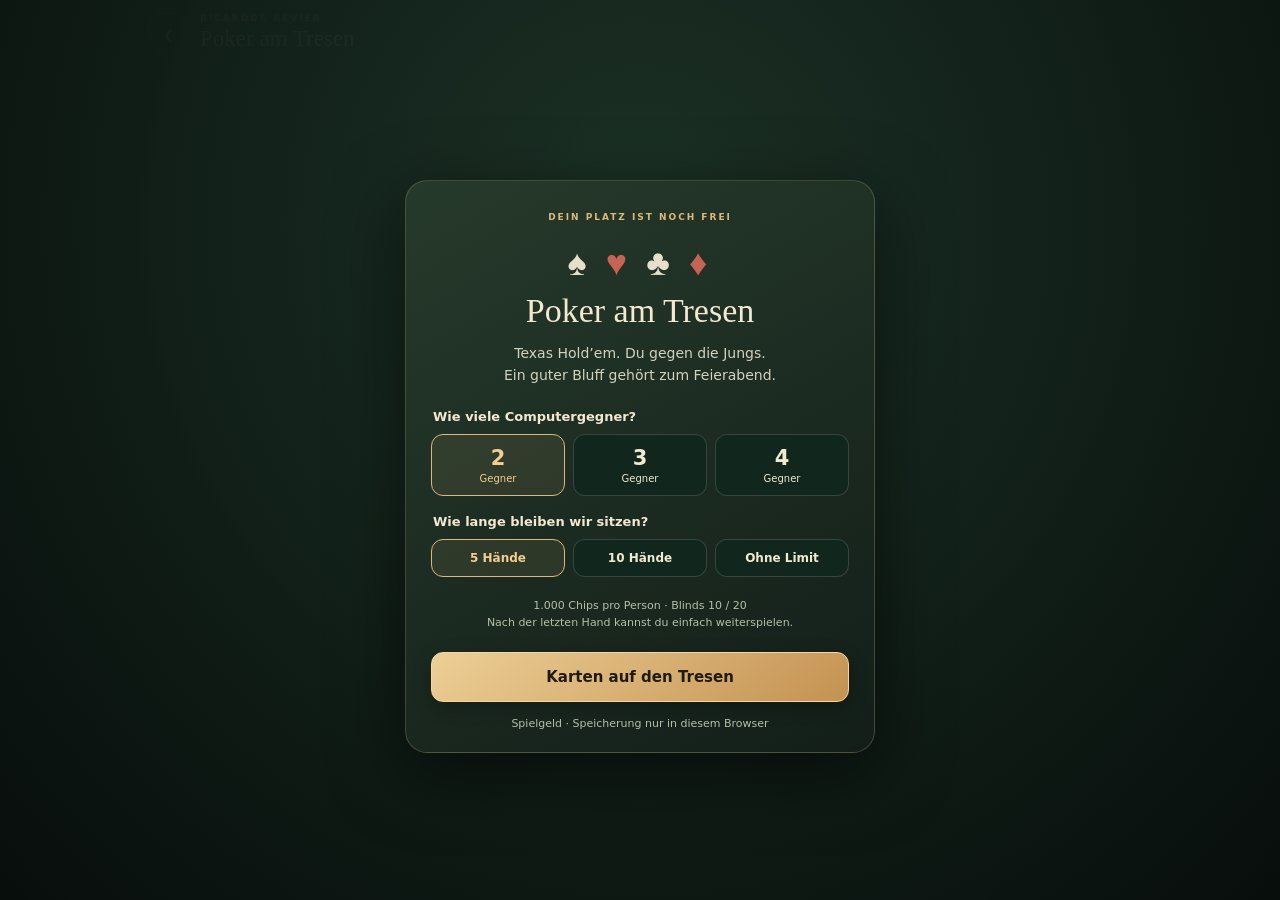
<file: games/poker.html>
<!doctype html>
<html lang="de"><head><meta charset="utf-8"><meta name="viewport" content="width=device-width,initial-scale=1,viewport-fit=cover"><meta name="theme-color" content="#132d26"><title>Poker am Tresen · Ricardos Revier</title><link rel="stylesheet" href="poker.css"></head>
<body>
<header><a class="back" href="../index.html" aria-label="Zurück zur Werkstatt">‹</a><div class="brand"><small>RICARDOS REVIER</small><strong>Poker am Tresen</strong></div><button id="menuButton" class="quiet">☰ Tisch</button></header>
<main id="game" hidden>
 <div class="meta"><span id="handCount"></span><span>NO LIMIT · 10 / 20</span><span id="record"></span></div>
 <section class="counter" aria-label="Pokertisch">
  <div id="opponents" class="opponents"></div>
  <div class="center"><span class="etched">FEIERABEND. KARTEN AUF DEN TRESEN.</span><div id="pot" class="pot"></div><div id="board" class="cards board" aria-label="Gemeinschaftskarten"></div><div id="street" class="street"></div></div>
  <div id="hero" class="hero"></div>
 </section>
 <section id="status" class="status" aria-live="polite"></section>
 <section id="controls" class="controls" aria-label="Spielaktionen"></section>
 <details class="history"><summary>Handverlauf & Regeln</summary><p>Zwei eigene Karten, fünf Gemeinschaftskarten. Die besten fünf Karten zählen. 10 / 20 Blinds; setzen vor dem Flop, nach Flop, Turn und River. Bei All-in werden Haupt- und Nebenpots getrennt verteilt.</p><ol id="log"></ol><p>Nur Spielchips. Die Partie wird automatisch in diesem Browser gespeichert.</p></details>
</main>
<section id="menu" class="menu"><div class="menuCard">
 <span class="eyebrow">DEIN PLATZ IST NOCH FREI</span><div class="suits">♠ <span>♥</span> ♣ <span>♦</span></div><h1>Poker am Tresen</h1><p class="intro">Texas Hold’em. Du gegen die Jungs.<br>Ein guter Bluff gehört zum Feierabend.</p>
 <button id="resume" class="gold" hidden>Partie fortsetzen</button>
 <fieldset><legend>Wie viele Computergegner?</legend><div class="choices" id="opponentChoices"><button data-n="2" aria-pressed="true">2 <small>Gegner</small></button><button data-n="3" aria-pressed="false">3 <small>Gegner</small></button><button data-n="4" aria-pressed="false">4 <small>Gegner</small></button></div></fieldset>
 <fieldset><legend>Wie lange bleiben wir sitzen?</legend><div class="choices rounds" id="roundChoices"><button data-n="5" aria-pressed="true">5 Hände</button><button data-n="10" aria-pressed="false">10 Hände</button><button data-n="0" aria-pressed="false">Ohne Limit</button></div></fieldset>
 <p class="setup">1.000 Chips pro Person · Blinds 10 / 20<br>Nach der letzten Hand kannst du einfach weiterspielen.</p>
 <button id="start" class="gold">Karten auf den Tresen</button><p id="resetNote" class="fine" hidden>Ein neuer Tisch ersetzt die gespeicherte Partie. Dein Rekord bleibt erhalten.</p><p class="fine">Spielgeld · Speicherung nur in diesem Browser</p>
</div></section>
<script type="module" src="poker.js"></script></body></html>
</file>
<file: games/poker.css>
*{box-sizing:border-box;-webkit-tap-highlight-color:transparent} [hidden]{display:none!important}
:root{color-scheme:dark;--cream:#f3e8d0;--gold:#dfb877;--muted:#b5b9a7;--green:#193e32}body{margin:0;background:radial-gradient(ellipse at 50% 25%,#24392c,#0c1411 80%);color:var(--cream);font:15px system-ui,-apple-system,Segoe UI,sans-serif;min-height:100dvh}button,a,input{touch-action:manipulation}button{font:inherit;cursor:pointer;border:1px solid #b8a17555;border-radius:12px;padding:12px 16px;color:var(--cream);background:#1d3028;font-weight:750}button:disabled{opacity:.35;cursor:default}button:focus-visible,a:focus-visible,input:focus-visible{outline:3px solid #f3d6a0;outline-offset:3px}button:not(:disabled):active{transform:translateY(1px)}header{display:flex;align-items:center;gap:12px;max-width:1020px;margin:auto;padding:calc(env(safe-area-inset-top) + 12px) 18px 12px}.back{width:40px;height:40px;display:grid;place-items:center;font:32px Georgia;color:var(--cream);text-decoration:none;border:1px solid #ffffff30;border-radius:50%}.brand{display:grid;gap:3px;flex:1}.brand small,.eyebrow{font-size:9px;letter-spacing:.22em;color:var(--gold);font-weight:800}.brand strong{font:23px Georgia,serif}.quiet{background:transparent;font-size:12px}main{max-width:1000px;padding:0 16px 30px;margin:auto}.meta{display:flex;justify-content:space-between;gap:8px;color:var(--muted);font-size:11px;padding:9px 3px 13px}.counter{position:relative;border:13px solid #69482d;border-radius:60px;background:radial-gradient(ellipse at 50% 40%,#285640,#16392d 80%);box-shadow:inset 0 0 0 2px #d9b98255,inset 0 0 55px #0007,0 12px 40px #0008;min-height:460px;padding:24px 22px 16px}.counter:before{content:'';position:absolute;inset:9px;border:1px dashed #ddc08b35;border-radius:38px;pointer-events:none}.opponents{display:flex;gap:10px;justify-content:center;position:relative;z-index:1}.seat{flex:1;max-width:190px;min-width:0;text-align:center;border:1px solid #ffffff20;border-radius:16px;background:#0b231ac7;padding:10px 8px;transition:opacity .2s,box-shadow .2s}.seat.turn{border-color:var(--gold);box-shadow:0 0 0 2px #dfb87744,0 0 22px #dfb87725}.seat.folded{opacity:.43}.seatName{font-weight:800;display:flex;gap:6px;align-items:center;justify-content:center;font-size:13px}.dealer{font:900 9px system-ui;border-radius:50%;background:#f7eedc;color:#243329;width:17px;height:17px;display:inline-grid;place-items:center}.stack{color:var(--gold);font-weight:800;font-size:15px;margin:4px 0}.action{font-size:10px;min-height:15px;color:#dadbcd}.cards{display:flex;gap:7px;justify-content:center}.card{position:relative;display:inline-grid;place-items:center;background:linear-gradient(135deg,#fffdf5,#e4e0d4);color:#152526;border-radius:7px;width:52px;height:73px;box-shadow:0 3px 7px #0005;font:800 25px Georgia;flex-shrink:0;animation:deal .25s ease-out}.card.red{color:#b33333}.card small{position:absolute;top:4px;left:5px;font:800 12px Georgia}.card.back{width:33px;height:45px;border:3px solid #eee6d2;border-radius:5px;background:repeating-linear-gradient(45deg,#45352a 0 3px,#74583b 3px 5px)}.seat .cards{margin:6px 0}.seat .card:not(.back){width:33px;height:45px;font-size:18px}.seat .card small{font-size:9px;top:3px;left:3px}.card.empty{opacity:.18;background:transparent;box-shadow:none;border:1px dashed #e8d8ba}.center{text-align:center;padding:22px 0 12px;position:relative}.etched{font-size:8px;letter-spacing:.18em;color:#d7d8b75c}.pot{font:700 24px Georgia;margin:10px 0 14px;color:#f5d299}.pot:before{content:'◉';font:20px system-ui;margin-right:8px}.board{min-height:75px}.street{text-transform:uppercase;color:#c9d5bd;font-size:10px;letter-spacing:.18em;margin:12px 0 4px}.hero{display:flex;align-items:center;justify-content:center;gap:20px;position:relative}.hero .seat{min-width:140px;flex:0}.hero .cards .card{width:58px;height:80px}.status{text-align:center;min-height:54px;padding:14px 5px 8px;line-height:1.5;font-size:14px;color:#efe3c9}.status b{color:#f6cc82}.controls{max-width:720px;margin:auto;display:grid;gap:10px}.actions{display:flex;gap:8px}.actions button{flex:1;min-height:49px;padding:10px 7px}.gold{background:linear-gradient(140deg,#edcf96,#c49251);color:#201a10;border-color:#f4d6a0;box-shadow:0 5px 18px #0004}.fold{color:#dfb6a9;background:#342a25}.raiseRow{display:flex;align-items:center;gap:10px;background:#1c2e25;border-radius:14px;padding:9px 12px}.raiseRow label{font-size:11px;min-width:68px}.raiseRow input{flex:1;min-width:30px;accent-color:var(--gold)}.raiseRow output{font-weight:850;color:var(--gold);min-width:45px;text-align:right}.raiseRow button{padding:9px 12px;font-size:12px}.presets{display:flex;gap:5px;justify-content:center}.presets button{font-size:11px;padding:7px 12px;background:transparent}.history{color:var(--muted);max-width:700px;margin:20px auto 0;font-size:12px;line-height:1.6}.history summary{cursor:pointer;text-align:center}.history ol{max-height:170px;overflow:auto}.menu{position:fixed;inset:0;z-index:10;overflow:auto;background:radial-gradient(ellipse at 50% 25%,#1c3226f5,#080e0cfb);padding:calc(env(safe-area-inset-top) + 65px) 16px 32px;display:flex;align-items:safe center;justify-content:center}.menuCard{width:min(470px,100%);text-align:center;padding:25px 25px 20px;border:1px solid #c8a97544;border-radius:22px;background:linear-gradient(150deg,#263a2b,#131e19);box-shadow:0 20px 70px #0008}.suits{font:36px Georgia;letter-spacing:.14em;color:#e8dfca;margin:18px 0 8px}.suits span{color:#c66353}.menuCard h1{font:34px Georgia;margin:0 0 12px}.intro{line-height:1.6;color:#d1d3bf;font-size:14px;margin:0 0 22px}.menuCard>.gold{width:100%;padding:15px}#resume{margin-bottom:22px}fieldset{border:0;padding:0;margin:18px 0;text-align:left}legend{font-weight:750;font-size:13px;margin-bottom:10px}.choices{display:flex;gap:8px}.choices button{flex:1;background:#11271e;border:1px solid #ffffff25;font-size:21px;padding:11px 6px}.choices button[aria-pressed=true]{border-color:var(--gold);background:#dfb87718;color:#f5ce8f}.choices small{display:block;font-size:10px;font-weight:500;margin-top:3px}.rounds button{font-size:12px}.setup,.fine{font-size:11px;color:#b6bfa9;line-height:1.6}.setup{margin:20px 0}.fine{margin:13px 0 0}.saveWarning{color:#ffc2a4;font-size:12px;text-align:center}.trophy-toast{position:fixed;top:80px;left:50%;transform:translateX(-50%);z-index:30;background:#dfb877;color:#222;padding:12px 20px;border-radius:12px;text-align:center}.trophy-toast:not(.show){opacity:0}@keyframes deal{from{opacity:0;transform:translateY(-9px) rotate(-5deg)}to{opacity:1;transform:none}}@media(max-width:600px){header{padding-left:12px;padding-right:12px}.brand strong{font-size:20px}main{padding:0 10px 22px}.meta{font-size:9px}.counter{border-width:9px;border-radius:35px;padding:18px 12px 14px;min-height:430px}.counter:before{border-radius:21px}.opponents{gap:6px;flex-wrap:wrap}.seat{padding:7px 4px}.opponents[data-count="4"] .seat{flex-basis:calc(50% - 6px);max-width:45%}.opponents[data-count="3"] .seat{max-width:33%;}.center{padding-top:18px}.etched{font-size:6px}.card{width:44px;height:63px;font-size:23px}.board{gap:5px;min-height:65px}.pot{font-size:22px;margin:8px 0 12px}.hero{gap:12px}.hero .cards .card{width:51px;height:71px}.hero .seat{min-width:120px}.seatName{font-size:12px}.stack{font-size:14px}.actions button{font-size:12px}.raiseRow{gap:7px;padding:9px}.raiseRow label{min-width:55px;font-size:10px}.raiseRow button{font-size:11px;padding:10px 7px}.menuCard{padding:22px 20px}.menuCard h1{font-size:30px}}@media(prefers-reduced-motion:reduce){*{animation:none!important;transition:none!important}}

.embedded header{padding-top:calc(env(safe-area-inset-top) + 58px)}
</file>
